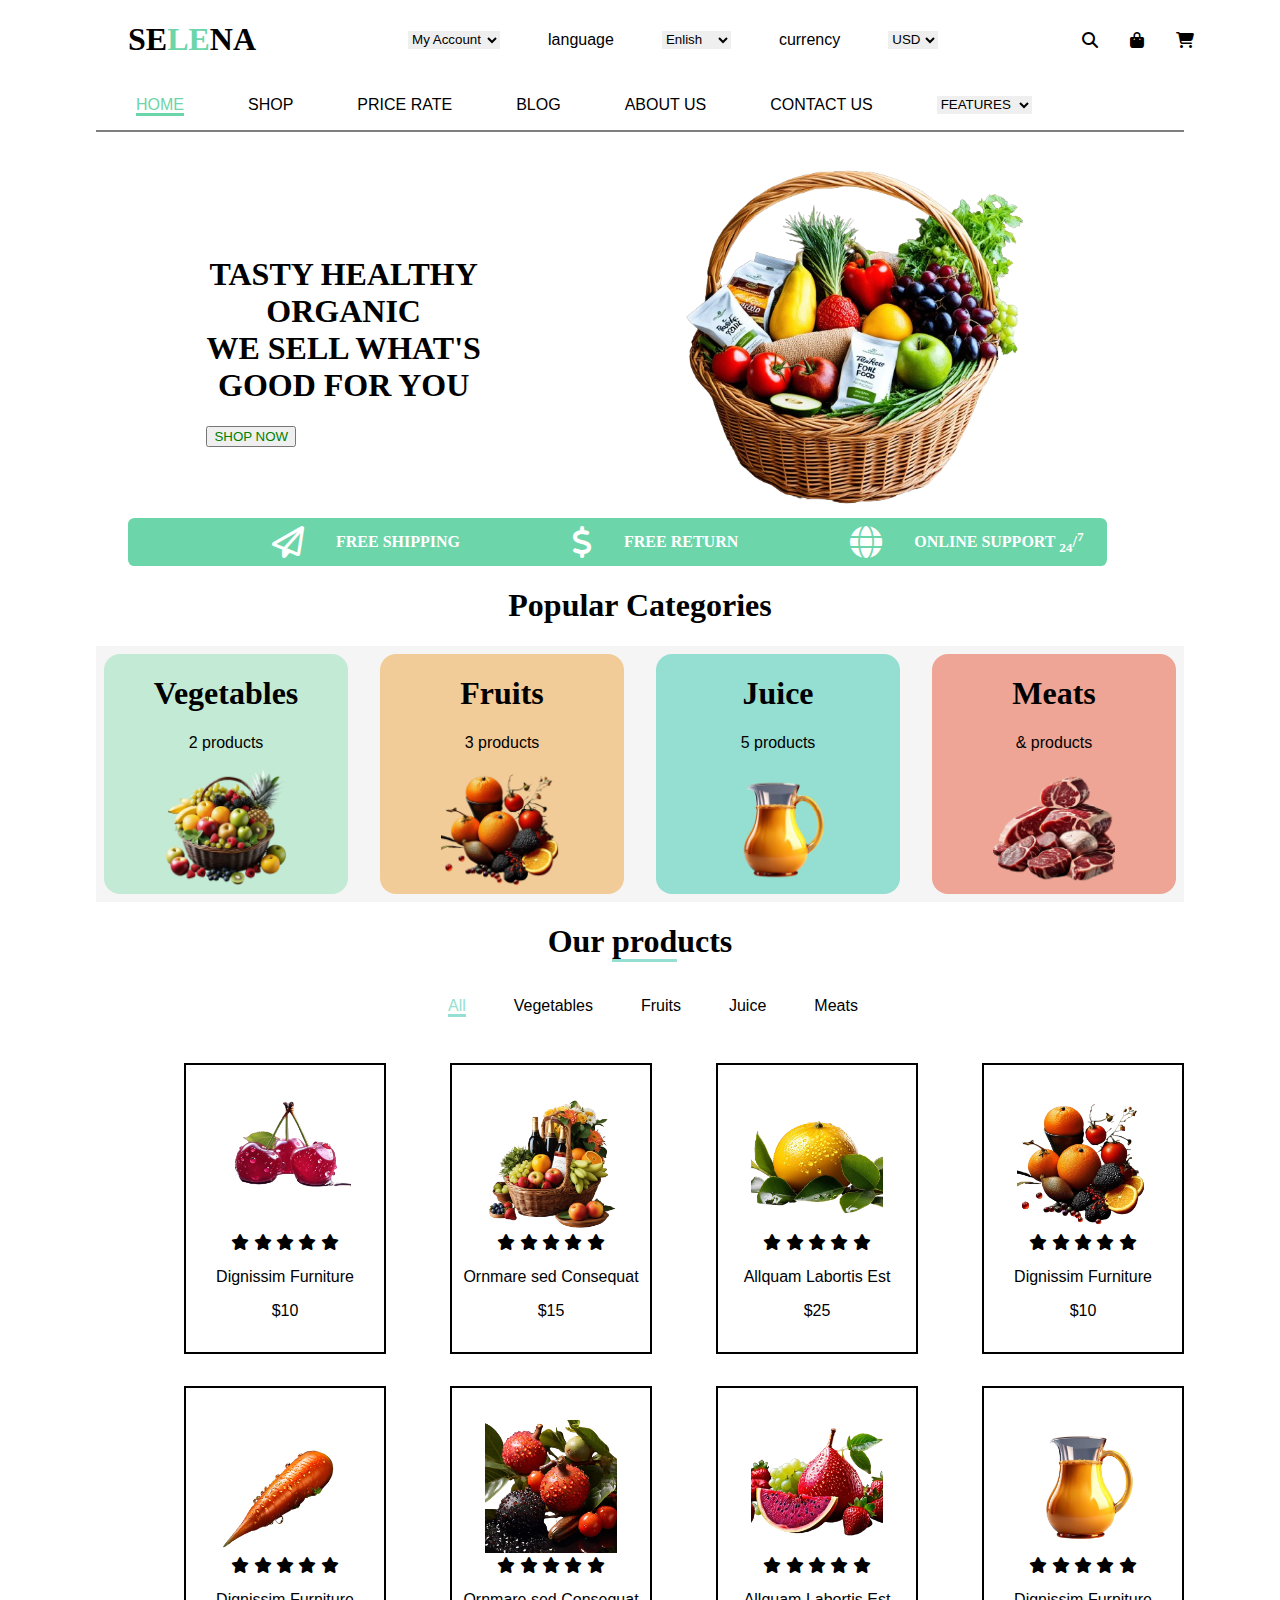
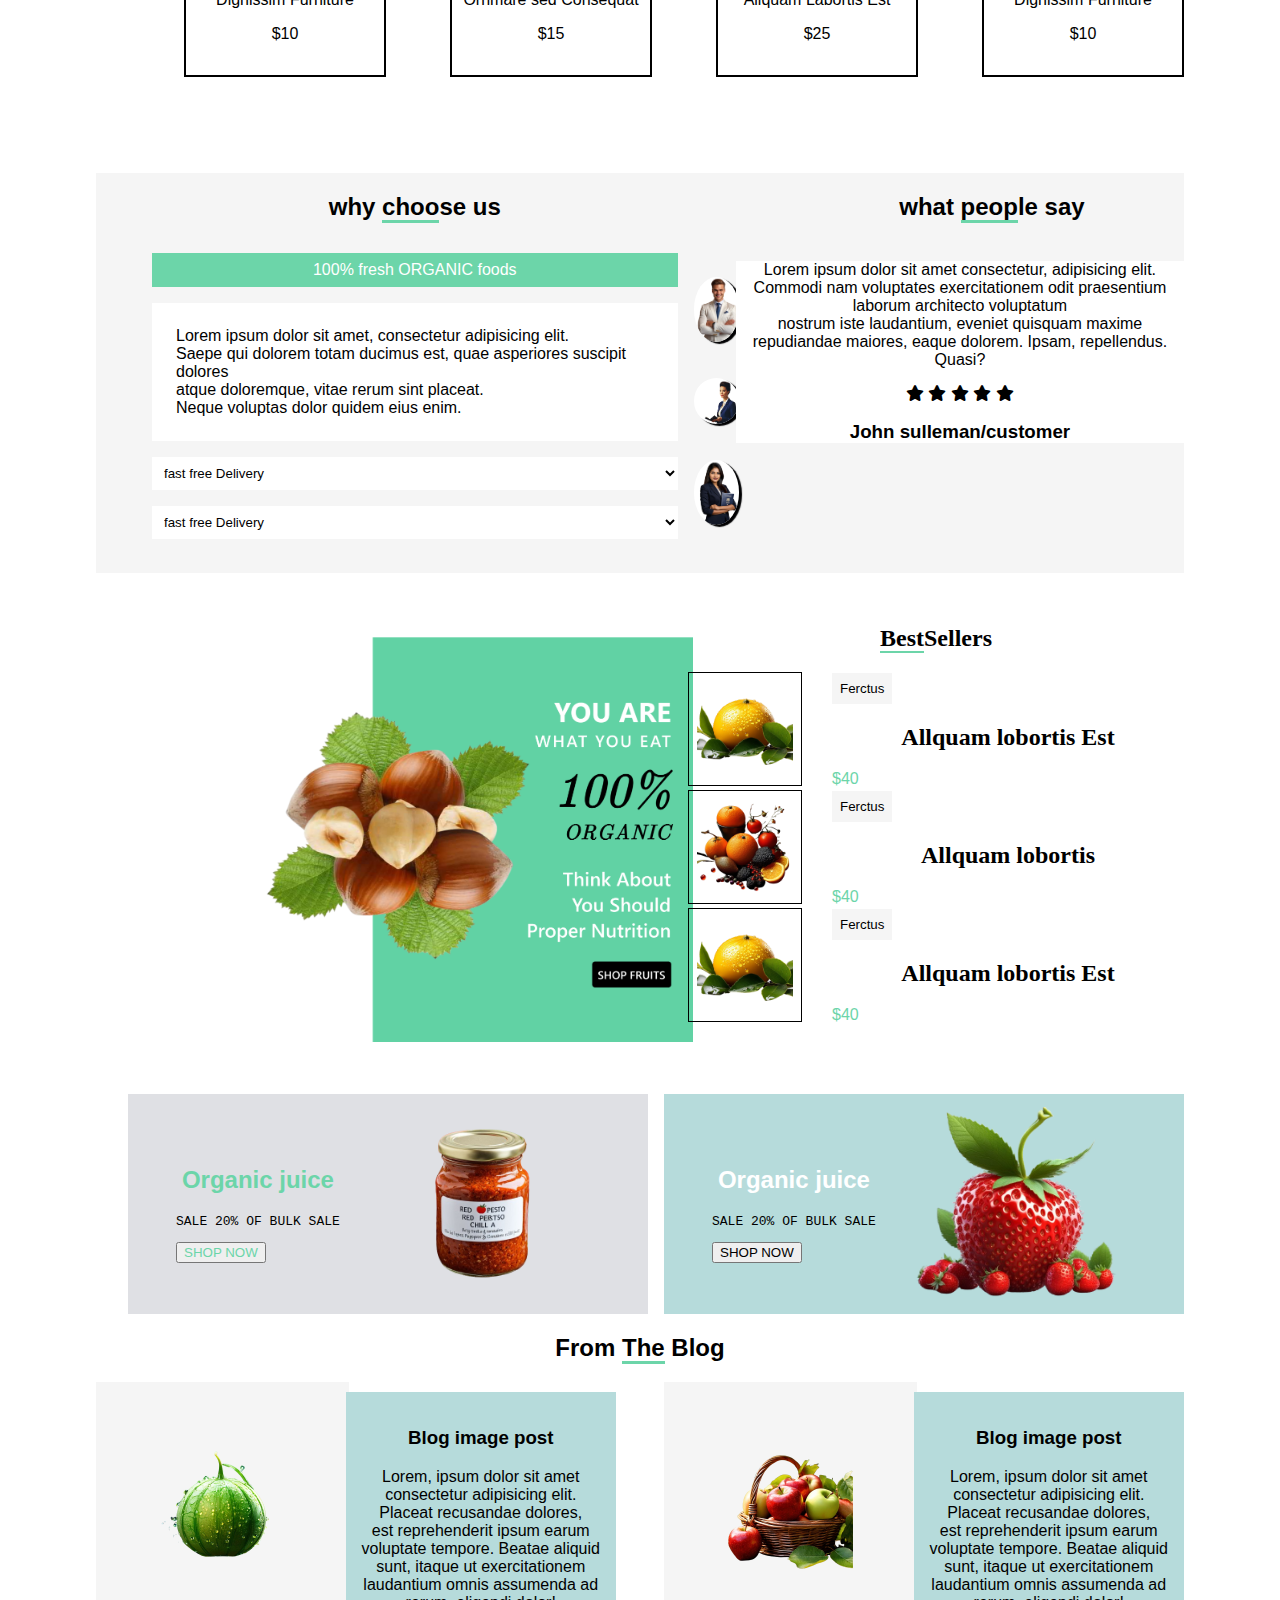
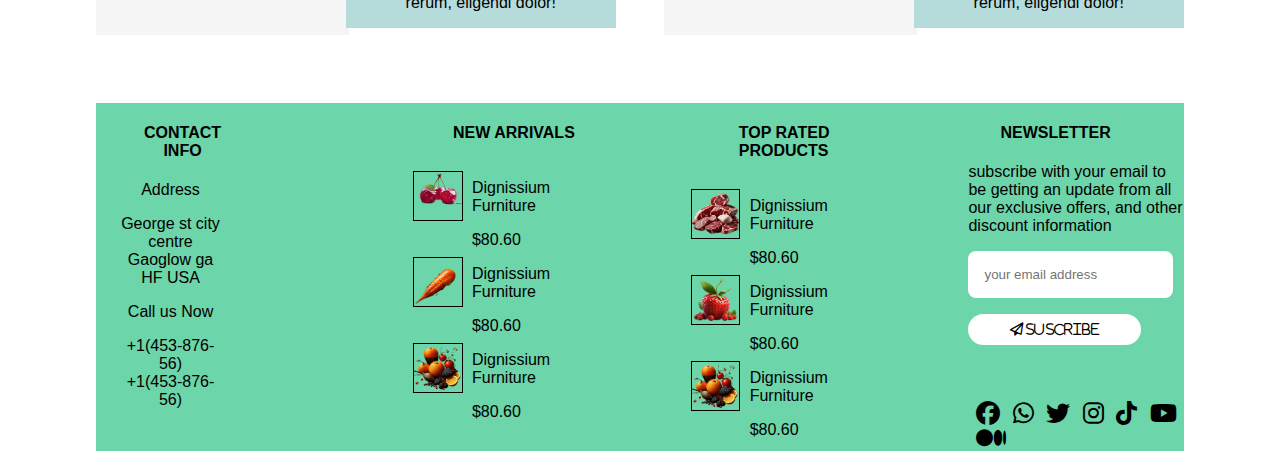
<file: index.html>
<!DOCTYPE html>
<html lang="en">

<head>
    <meta charset="UTF-8">
    <meta name="viewport" content="width=device-width, initial-scale=1.0">
    <title>Document</title>
    <meta http-equiv="X-UA-Compatible" content="ie=edge">
    <link rel="stylesheet" href="project.css">
    <link rel="stylesheet" href="fontawesome-free-6.5.1-web/css/all.css">
</head>

<body>
    <!-- this is my media  -->
    <div class="media">

        <ul>
            <li><a href="index.html">HOME</a></li>
            <li><a href="shop.html">SHOP</a></li>
            <li><a href="#">PORTFOLIO</a></li>
            <li><a href="blog.html">BLOG</a></li>
            <li><a href="About.html">ABOUT US</a></li>
            <li><a href="contact.html">CONTACT US</a></li>

            <select name="#" id="FEATURES">
                <option value="#">
                    <li><a href="#">FEATURES</a></li>
                </option>
                <option value="#">
                    <li><a href="#">SHOP NOW</a></li>
                </option>
            </select>

        </ul>

        <ul>
            <select name="" id="st">
                <option value="#">My Account</option>
                <option value="#">My stock </option>
                <option value="#">My Records</option>
            </select>

            <li>language</li>
            <select name="" id="lang">
                <option value="#">Enlish</option>
                <option value="#">Chinese </option>
                <option value="#">German</option>
            </select>

            <li>currency</li>
            <select name="" id="currency">
                <option value="#">USD</option>
                <option value="#">GDP </option>
                <option value="#">NGN</option>
            </select>

        </ul>


    </div>

    <!-- this my media main  -->

    <!-- this is my first nav bar -->
    <div class="first">

        <div class="first-nav">
            <h1>SE<b>LE</b>NA</h1>
        </div>

        <nav>
            <ul>
                <select name="" id="st">
                    <option value="#">My Account</option>
                    <option value="#">My stock </option>
                    <option value="#">My Records</option>
                </select>

                <li>language</li>
                <select name="" id="lang">
                    <option value="#">Enlish</option>
                    <option value="#">Chinese </option>
                    <option value="#">German</option>
                </select>

                <li>currency</li>
                <select name="" id="currency">
                    <option value="#">USD</option>
                    <option value="#">GDP </option>
                    <option value="#">NGN</option>
                </select>
            </ul>
        </nav>

        <div class="end">
            <i class="fas fa-search"  onclick="popout()"></i>
            <i class="fa-solid  fa-bag-shopping"></i>
            <i class="fa-solid fa-shopping-cart"></i>

            <div class="icon">
                <i class="fas fa-bars" onclick="slide()"></i>
            </div>


        </div>

    </div>

    <div class="search" id="overlay">
        <i class="fa-solid fa-xmark" onclick="popin()"></i>
        <input type="search" name="" id="gone" placeholder="search">
        
    </div>

    <!-- this my second nav bar -->

    <header>
        <div class="second">
            <ul>
                <li><a href="index.html">HOME</a></li>
                <li><a href="shop.html">SHOP</a></li>
                <li><a href="#">PRICE RATE </a></li>
                <li><a href="blog.html">BLOG</a></li>
                <li><a href="About.html">ABOUT US</a></li>
                <li><a href="contact.html">CONTACT US</a></li>

                <select name="#" id="FEATURES">
                    <option value="#">
                        <li><a href="#">FEATURES</a></li>
                    </option>
                    <option value="#">
                        <li><a href="#">SHOP NOW</a></li>
                    </option>
                </select>
            </ul>
        </div>
    </header>

    <!-- this main of my work -->

    <div class="main">

        <div class="text">
            <h1>TASTY HEALTHY <br>ORGANIC <br>WE SELL WHAT'S <br>GOOD FOR YOU</h1>

            <div class="btn">
                <button class="btn"><a href="#">SHOP NOW</a></button>
            </div>

        </div>

        <div class="image">
            <img src="baskets fruits 3.png" alt="">
        </div>

    </div>
 
    <!-- this is my section after main -->

    <div class="ledger">


        <div class="chris">
            <i class="fa-regular  fa-paper-plane"></i>
            <h1>FREE SHIPPING</h1><br>
        </div>

        <div class="paul">
            <i class="fa-solid  fa-dollar-sign"></i>
            <h1>FREE RETURN</h1><br>

        </div>

        <div class="jully">
            <i class="fa-solid  fa-globe"></i>
            <h1>ONLINE SUPPORT <sub>24</sub>/<sup>7</sup></h1>
        </div>

    </div>

    <!-- this my description category  -->

    <h1 id="don">Popular Categories</h1>

    <div class="category">

        <div class="veg">
            <h1>Vegetables</h1>
            <p>2 products</p>
            <div class="img">
                <img src="basket fruits 2.png" alt="">
            </div>
        </div>

        <div class="fruits">
            <h1>Fruits</h1>
            <p>3 products</p>
            <div class="img">
                <img src="half and full orange.png" alt="">
            </div>
        </div>

        <div class="Juice">
            <h1>Juice</h1>
            <p> 5 products</p>
            <div class="img">
                <img src="jug juice.png" alt="">
            </div>
        </div>

        <div class="meat">
            <h1>Meats</h1>
            <p> & products</p>
            <div class="img">
                <img src="meat.png" alt="">
            </div>
        </div>
    </div>
    <!-- this is my products section -->

    <div class="product">

        <div class="log">
            <h1>Our <b>prod</b>ucts</h1>
        </div>

        <div class="list">
            <ul>
                <li><a href="#">All</a></li>
                <li><a href="#">Vegetables</a></li>
                <li><a href="#">Fruits</a></li>
                <li><a href="#">Juice</a></li>
                <li><a href="#">Meats</a></li>
            </ul>
        </div>

    </div>

    <!-- this is my product box -->
   
    <div class="product-box">

        <div class="text-box">
            <div class="img-box">
                <img src="cherry.png" alt="">
            </div>
    
            <i class="fa-solid fa-star"></i>
            <i class="fa-solid fa-star"></i>
            <i class="fa-solid fa-star"></i>
            <i class="fa-solid fa-star"></i>
            <i class="fa-solid fa-star"></i>

            <p>Dignissim Furniture</p>
            <article>$10</article>
        </div>

        <div class="text-box">
            <div class="img-box">
                <img src="basket fruits.png" alt="">
            </div>
    
            <i class="fa-solid fa-star"></i>
            <i class="fa-solid fa-star"></i>
            <i class="fa-solid fa-star"></i>
            <i class="fa-solid fa-star"></i>
            <i class="fa-solid fa-star"></i>

            <p>Ornmare sed Consequat</p>
            <article>$15</article>
        </div>

        <div class="text-box">
            <div class="img-box">
                <img src="orage wt lf.png" alt="">
            </div>
    
            <i class="fa-solid fa-star"></i>
            <i class="fa-solid fa-star"></i>
            <i class="fa-solid fa-star"></i>
            <i class="fa-solid fa-star"></i>
            <i class="fa-solid fa-star"></i>

            <p>Allquam Labortis Est</p>
            <article>$25</article>
        </div>

        <div class="text-box">
            <div class="img-box">
                <img src="half and full orange.png" alt="">
            </div>
    
            <i class="fa-solid fa-star"></i>
            <i class="fa-solid fa-star"></i>
            <i class="fa-solid fa-star"></i>
            <i class="fa-solid fa-star"></i>
            <i class="fa-solid fa-star"></i>

            <p>Dignissim Furniture</p>
            <article>$10</article>
        </div>

    </div>

    <div class="product-box">

        <div class="text-box">
            <div class="img-box">
                <img src="carrot.png" alt="">
            </div>
    
            <i class="fa-solid fa-star"></i>
            <i class="fa-solid fa-star"></i>
            <i class="fa-solid fa-star"></i>
            <i class="fa-solid fa-star"></i>
            <i class="fa-solid fa-star"></i>

            <p>Dignissim Furniture</p>
            <article>$10</article>
        </div>

        <div class="text-box">
            <div class="img-box">
                <img src="cherry + frt.png" alt="">
            </div>
    
            <i class="fa-solid fa-star"></i>
            <i class="fa-solid fa-star"></i>
            <i class="fa-solid fa-star"></i>
            <i class="fa-solid fa-star"></i>
            <i class="fa-solid fa-star"></i>

            <p>Ornmare sed Consequat</p>
            <article>$15</article>
        </div>

        <div class="text-box">
            <div class="img-box">
                <img src="cut and full cherry.png" alt="">
            </div>
    
            <i class="fa-solid fa-star"></i>
            <i class="fa-solid fa-star"></i>
            <i class="fa-solid fa-star"></i>
            <i class="fa-solid fa-star"></i>
            <i class="fa-solid fa-star"></i>

            <p>Allquam Labortis Est</p>
            <article>$25</article>
        </div>

        <div class="text-box">
            <div class="img-box">
                <img src="jug juice.png" alt="">
            </div>
    
            <i class="fa-solid fa-star"></i>
            <i class="fa-solid fa-star"></i>
            <i class="fa-solid fa-star"></i>
            <i class="fa-solid fa-star"></i>
            <i class="fa-solid fa-star"></i>

            <p>Dignissim Furniture</p>
            <article>$10</article>
        </div>
    </div>


    
    <!-- This is my why you choose us section -->

    <div class="why-general">

        <div class="first-why">
            <h2>why <b>choo</b>se  us</h2>
            <p>100% fresh ORGANIC foods</p>
            <article>Lorem ipsum dolor sit amet, consectetur adipisicing elit.  <br>Saepe qui dolorem totam ducimus est, quae asperiores suscipit dolores <br> atque doloremque, vitae rerum sint placeat.  <br>Neque voluptas dolor quidem eius enim.</article>
            <section>
                <select name="" id="fas">
                    <option value="#">fast free Delivery</option>
                    <option value="#">lets serve you best</option>
                    <option value="#">Home delivery</option>
                </select>

                <select name="" id="fas">
                    <option value="#">fast free Delivery</option>
                    <option value="#">lets serve you best</option>
                    <option value="#">Home delivery</option>
                </select>
            </section>
        </div>

        <div class="why-image">

            <div class="img-y">
                <img src="man in suite.png" alt="">
            </div>
            <div class="img-y">
                <img src="woman in suite.png" alt="">
            </div>
            <div class="img-y">
                <img src="woman in suite 2.png" alt="">
            </div>

        </div>

        <div class="say">
            <h2>what <b>peop</b>le say</h2>
            
            <div class="say-test">

                <p>Lorem ipsum dolor sit amet consectetur, adipisicing elit. <br>Commodi nam voluptates exercitationem odit praesentium <br> laborum architecto voluptatum <br>nostrum iste laudantium, eveniet quisquam maxime <br> repudiandae maiores, eaque dolorem. Ipsam, repellendus. Quasi?</p>
                <i class="fa-solid fa-star"></i>
                <i class="fa-solid fa-star"></i>
                <i class="fa-solid fa-star"></i>
                <i class="fa-solid fa-star"></i>
                <i class="fa-solid fa-star"></i>
                <h3>John sulleman/customer</h3>

            </div>

        </div>

    </div>

    <!-- this is my downpart -->

    <div class="steph-gen">

        <div class="steph-image">
            <img src="Coach Organic (1).png" alt="">
        </div>

        <div class="steph-text">
            <h2><b>Best</b>Sellers</h2>

            <div class="img-steph">
                <div class="img1">
                    <img src="orage wt lf.png" alt="">
                </div>

                <div class="steph-text">
                    <button><a href="#">Ferctus</a></button>
                    <h2>Allquam lobortis Est</h2>
                    <article>$40</article>

                </div>
            </div>

            <div class="img-steph">
                <div class="img1">
                    <img src="half and full orange.png" alt="">
                </div>

                <div class="steph-text">
                    <button><a href="#">Ferctus</a></button>
                    <h2>Allquam lobortis </h2>
                    <article>$40</article>

                </div>
            </div>

            <div class="img-steph">
                <div class="img1">
                    <img src="orage wt lf.png" alt="">
                </div>

                <div class="steph-text">
                    <button><a href="#">Ferctus</a></button>
                    <h2>Allquam lobortis Est</h2>
                    <article>$40</article>

                </div>
            </div>
        </div>

    </div>

    <!-- this is my orange section  -->

    <div class="orange">

        <div class="first-orange">

            <div class="ora-text">
                <h2>Organic juice</h2>
                <pre>SALE 20% OF BULK SALE</pre>
                <button><a href="">SHOP NOW</a></button>

            </div>
           

            <div class="ora-img">
                <img src="bottled 1.png" alt="">
            </div>

           
        </div>

        <div class="first-oranges">

            <div class="ora-text">
                <h2 class="t">Organic juice</h2>
                <pre>SALE 20% OF BULK SALE</pre>
                <button class="bt"><a href="">SHOP NOW</a></button>

            </div>
           

            <div class="ora-img">
                <img src="strawberry.png" alt="">
            </div>

        </div>

    </div>

    <!-- this is my from the blog section -->
    
    <h2>From <b>The</b> Blog</h2>

    <div class="image-genz">
        <div class="genx-img">
            <div class="img-clx">
                <img src="watermelon.png" alt="">
            </div>
            <div class="text-clx">
                <h3>Blog image post</h3>
                <article>Lorem, ipsum dolor sit amet consectetur adipisicing elit. Placeat recusandae dolores, <br>est reprehenderit ipsum earum voluptate tempore. Beatae aliquid <br> sunt, itaque ut exercitationem <br> laudantium omnis assumenda ad rerum, eligendi dolor!</article>
            </div>
        </div>

        <div class="genx-img">
            <div class="img-clx">
                <img src="apple.png" alt="">
            </div>
            <div class="text-clx">
                <h3>Blog image post</h3>
                <article>Lorem, ipsum dolor sit amet consectetur adipisicing elit. Placeat recusandae dolores, <br>est reprehenderit ipsum earum voluptate tempore. Beatae aliquid <br> sunt, itaque ut exercitationem <br> laudantium omnis assumenda ad rerum, eligendi dolor!</article>
            </div>
        </div>
    </div>

    <!-- this is my final stage of my work  -->

    <div class="final-gen">

        <div class="contact-info">
            <h4>CONTACT INFO</h4>
            <li>
                <p>Address</p>
                <article>George st city centre <br> Gaoglow ga HF USA</article>

                <p>Call us Now</p>
                <article>+1(453-876-56)  </article>
                <article>+1(453-876-56)  </article>
            </li>
        </div>

        <div class="new-arrivals">

            <h4>NEW ARRIVALS</h4>

            <div class="new-im">
                <div class="img-new">
                    <img src="cherry.png" alt="">
                </div>

                <div class="txt">
                    <p>Dignissium Furniture</p>
                    <article>$80.60</article>
                </div>

            </div>

            <div class="new-im">
                <div class="img-new">
                    <img src="carrot.png" alt="">
                </div>
                <div class="txt">
                    <p>Dignissium Furniture</p>
                    <article>$80.60</article>
                </div>

            </div>

            <div class="new-im">
                <div class="img-new">
                    <img src="half and full orange.png" alt="">
                </div>
                <div class="txt">
                    <p>Dignissium Furniture</p>
                    <article>$80.60</article>
                </div>

            </div>

        </div>
        
        <div class="TOP-RATED-PRODUCTS ">
            <h4>TOP RATED PRODUCTS</h4>

            <div class="new-im">
                <div class="img-new">
                    <img src="meat.png" alt="">
                </div>
                <div class="txt">
                    <p>Dignissium Furniture</p>
                    <article>$80.60</article>
                </div>

            </div>

            <div class="new-im">
                <div class="img-new">
                    <img src="strawberry.png" alt="">
                </div>
                <div class="txt">
                    <p>Dignissium Furniture</p>
                    <article>$80.60</article>
                </div>

            </div>

            <div class="new-im">
                <div class="img-new">
                    <img src="half and full orange.png" alt="">
                </div>
                <div class="txt">
                    <p>Dignissium Furniture</p>
                    <article>$80.60</article>
                </div>

            </div>

        </div>

        <div class="NEWSLETTER">

            <h4>NEWSLETTER</h4>
            <p>subscribe with your email to be getting an update from all our exclusive offers, and other discount information </p>
            <input type="email" name="" id="" placeholder="your email address">
            <button>
                <a href="#">
                    <i class="fa-regular  fa-paper-plane">
                        suscribe
                    </i>
                </a>
            </button>
            
            <div class="icon-fa">
                <a href="" class="fab fa-facebook"></a>
                <a href="" class="fab fa-whatsapp"></a>
                <a href="" class="fab fa-twitter"></a>
                <a href="" class="fab fa-instagram"></a>
                <a href="" class="fab fa-tiktok"></a>
                <a href="" class="fab fa-youtube"></a>
                <a href="" class="fab fa-medium"></a>

            </div>
            
        </div>


    </div>



    

    <script src="project.js"></script>
</body>


</html>
</file>
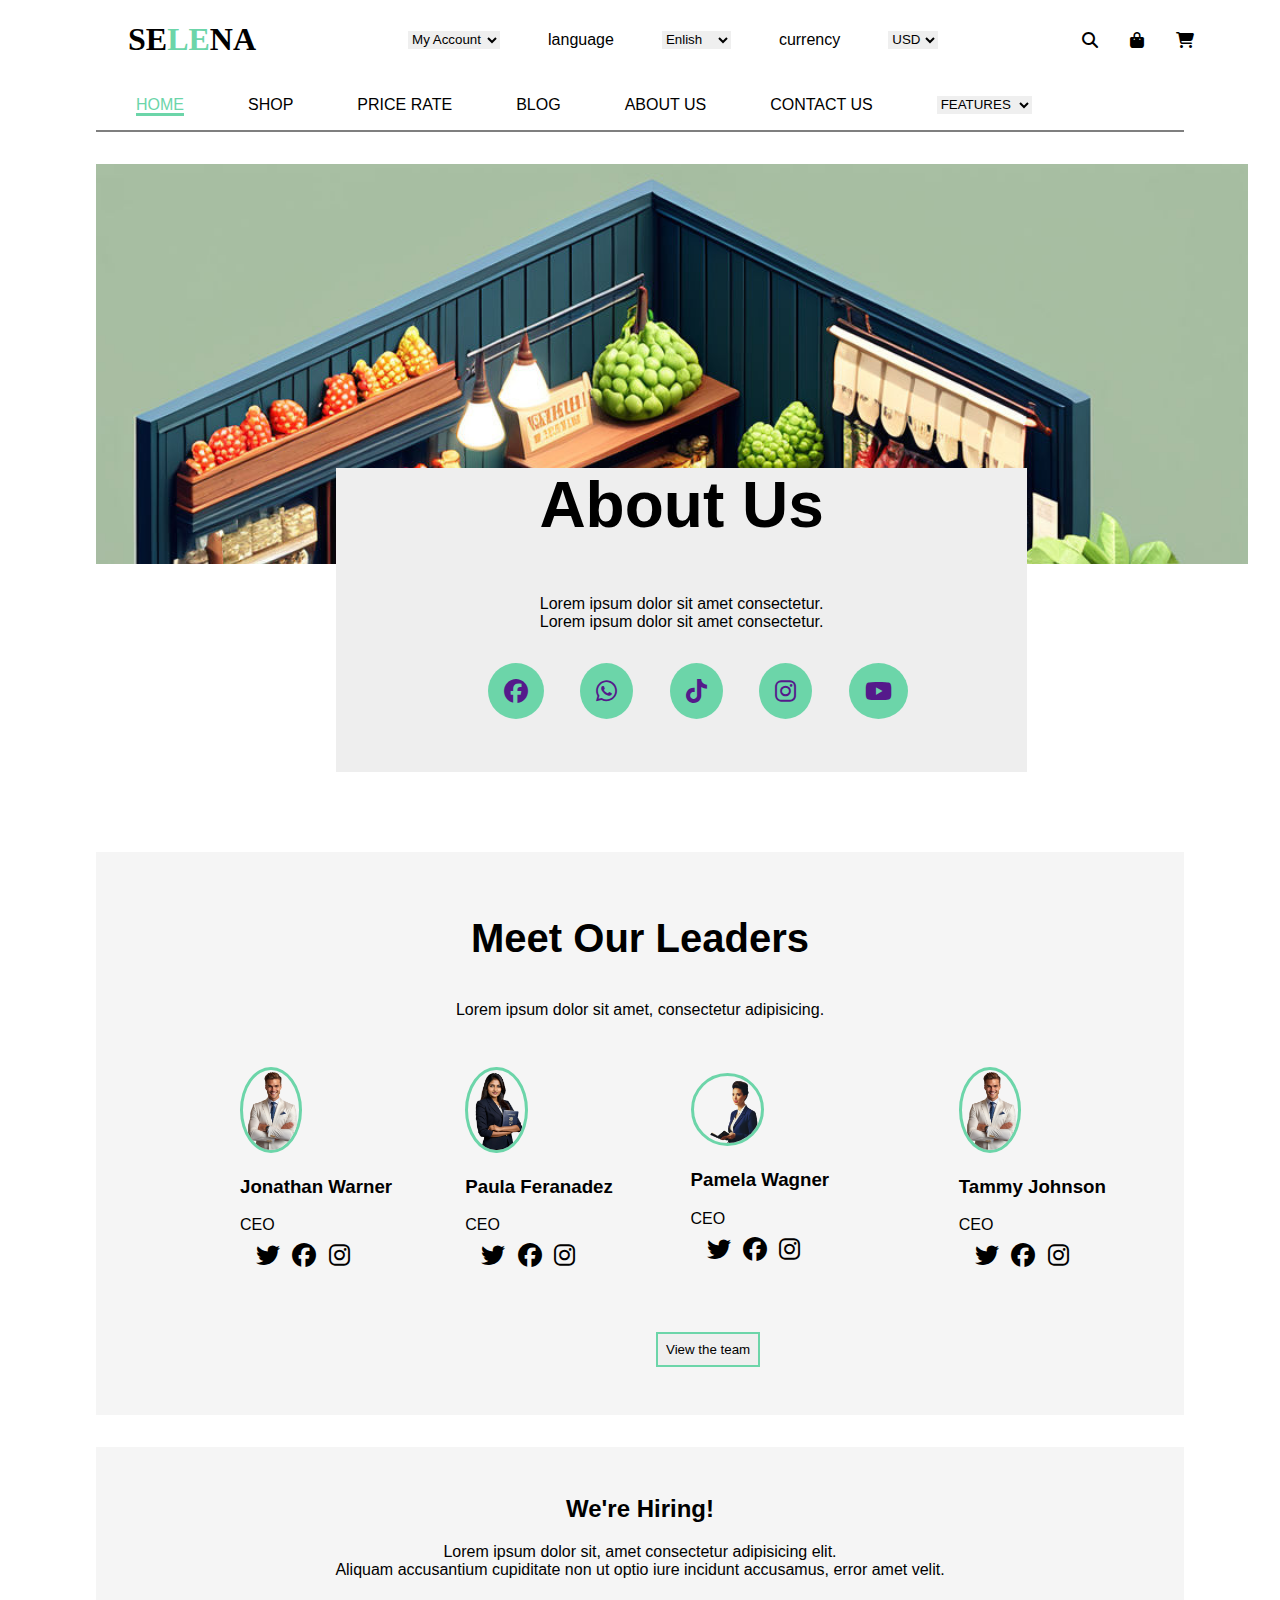
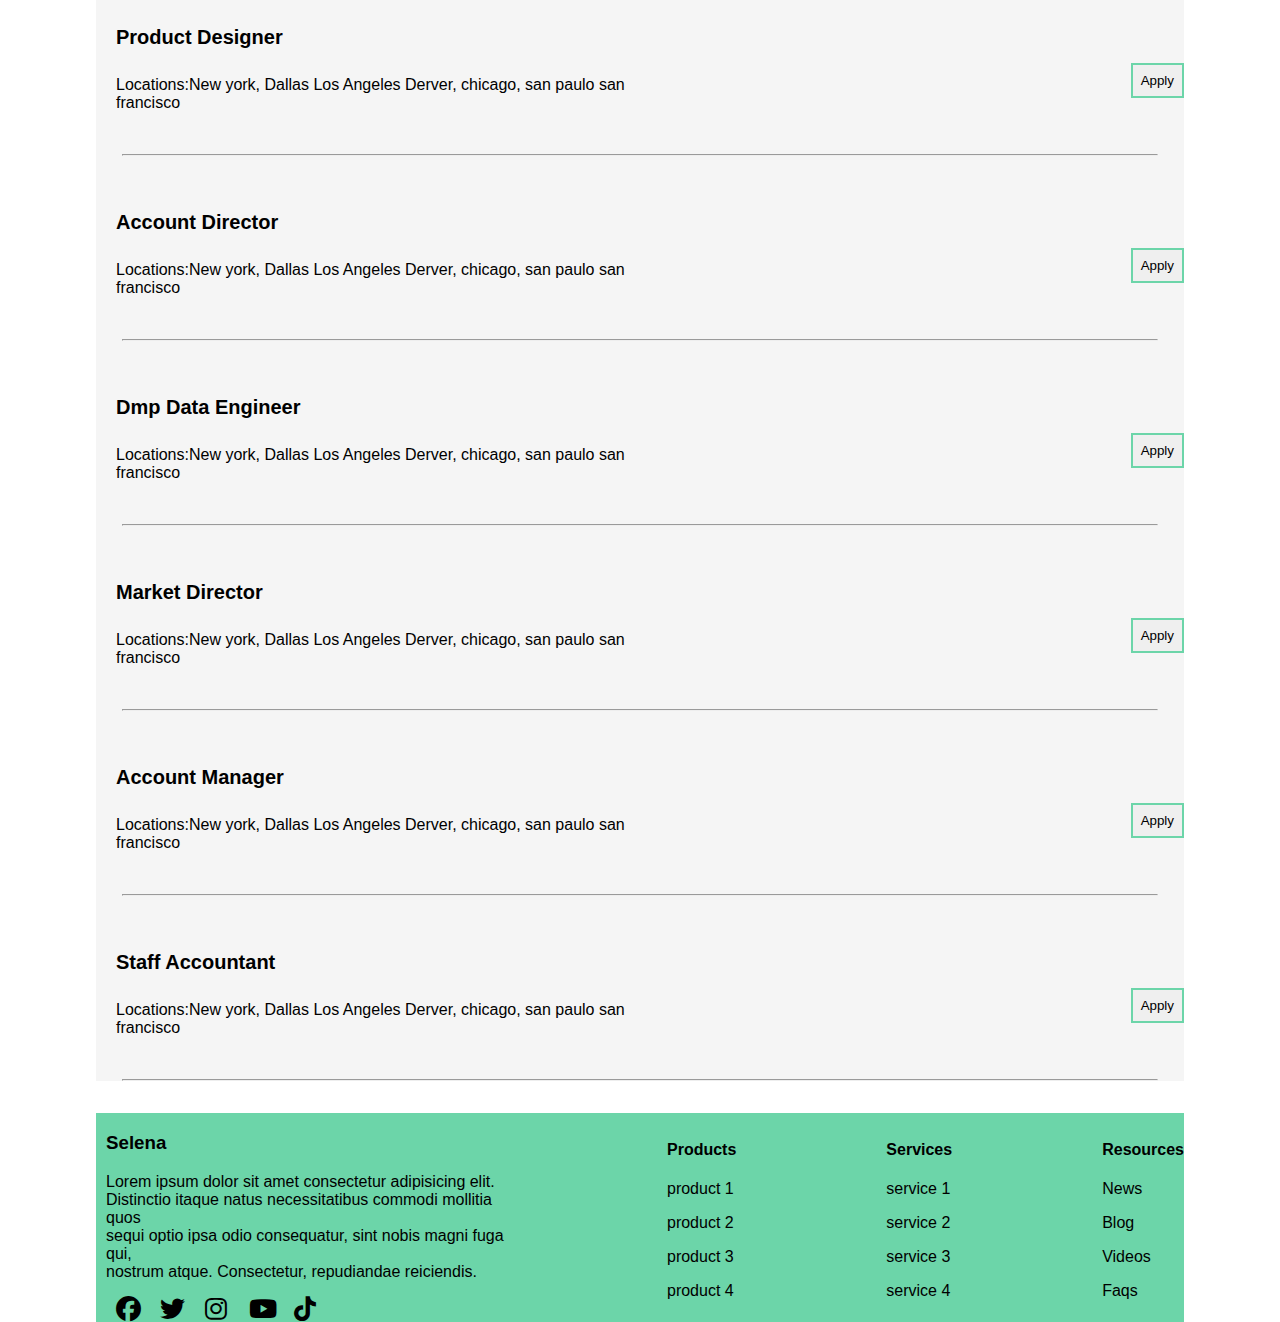
<file: About.html>
<!DOCTYPE html>
<html lang="en">

<head>
    <meta charset="UTF-8">
    <meta name="viewport" content="width=device-width, initial-scale=1.0">
    <title>Document</title>
    <link rel="stylesheet" href="blog.css">
    <link rel="stylesheet" href="project.css">
    <link rel="stylesheet" href="fontawesome-free-6.5.1-web/css/all.css">
    <link rel="stylesheet" href="About us.css">
</head>

<body>
    <div class="media">

        <ul>
            <li><a href="index.html">HOME</a></li>
            <li><a href="shop.html">SHOP</a></li>
            <li><a href="#">PORTFOLIO</a></li>
            <li><a href="blog.html">BLOG</a></li>
            <li><a href="About.html">ABOUT US</a></li>
            <li><a href="contact.html">CONTACT US</a></li>

            <select name="#" id="FEATURES">
                <option value="#">
                    <li><a href="#">FEATURES</a></li>
                </option>
                <option value="#">
                    <li><a href="#">SHOP NOW</a></li>
                </option>
            </select>

        </ul>

        <ul>
            <select name="" id="st">
                <option value="#">My Account</option>
                <option value="#">My stock </option>
                <option value="#">My Records</option>
            </select>

            <li>language</li>
            <select name="" id="lang">
                <option value="#">Enlish</option>
                <option value="#">Chinese </option>
                <option value="#">German</option>
            </select>

            <li>currency</li>
            <select name="" id="currency">
                <option value="#">USD</option>
                <option value="#">GDP </option>
                <option value="#">NGN</option>
            </select>

        </ul>


    </div>

    <!-- this my media main  -->

    <!-- this is my first nav bar -->
    <div class="first">

        <div class="first-nav">
            <h1>SE<b>LE</b>NA</h1>
        </div>

        <nav>
            <ul>
                <select name="" id="st">
                    <option value="#">My Account</option>
                    <option value="#">My stock </option>
                    <option value="#">My Records</option>
                </select>

                <li>language</li>
                <select name="" id="lang">
                    <option value="#">Enlish</option>
                    <option value="#">Chinese </option>
                    <option value="#">German</option>
                </select>

                <li>currency</li>
                <select name="" id="currency">
                    <option value="#">USD</option>
                    <option value="#">GDP </option>
                    <option value="#">NGN</option>
                </select>
            </ul>
        </nav>

        <div class="end">
            <i class="fas fa-search"></i>
            <i class="fa-solid  fa-bag-shopping"></i>
            <i class="fa-solid fa-shopping-cart"></i>

            <div class="icon">
                <i class="fas fa-bars" onclick="slide()"></i>
            </div>


        </div>

    </div>

    <!-- this my second nav bar -->

    <header>
        <div class="second">
            <ul>
                <li><a href="index.html">HOME</a></li>
                <li><a href="shop.html">SHOP</a></li>
                <li><a href="#">PRICE RATE </a></li>
                <li><a href="blog.html">BLOG</a></li>
                <li><a href="About.html">ABOUT US</a></li>
                <li><a href="contact.html">CONTACT US</a></li>

                <select name="#" id="FEATURES">
                    <option value="#">
                        <li><a href="#">FEATURES</a></li>
                    </option>
                    <option value="#">
                        <li><a href="#">SHOP NOW</a></li>
                    </option>
                </select>
            </ul>
        </div>
    </header>

    <section>
        <div class="background">

            <div class="texts">

                <h2>About Us</h2>
                <p>Lorem ipsum dolor sit amet consectetur. <br> Lorem ipsum dolor sit amet consectetur.</p>
                <a href=""><i class="fab fa-facebook"></i></a>
                <a href=""><i class="fab fa-whatsapp"></i></a>
                <a href=""><i class="fab fa-tiktok"></i></a>
                <a href=""><i class="fab fa-instagram"></i></a>
                <a href=""><i class="fab fa-youtube"></i></a>

            </div>
        </div>
    </section>

    <section>
        <div class="info">
            <div class="txe">
                <h3>Meet Our Leaders</h3>
                <p>Lorem ipsum dolor sit amet, consectetur adipisicing.</p>

            </div>
        </div>
       

        <div class="gen">

            <div class="im">
                <div class="images">
                    <img src="man in suite.png" alt="">
                </div>
    
                <div class="sec">
                    <h3>Jonathan Warner </h3>
                    <p>CEO</p>

                    <a href="#"><i class="fab fa-twitter"></i></a>
                    <a href="#"><i class="fab fa-facebook"></i></a>
                    <a href="#"><i class="fab fa-instagram"></i></a>
                </div>
    
            </div>
            <div class="im">
                <div class="images">
                    <img src="woman in suite 2.png" alt="">
                </div>
    
                <div class="sec">
                    <h3>Paula Feranadez </h3>
                    <p>CEO</p>
                    
                   <a href="#"> <i class="fab fa-twitter"></i></a>
                   <a href="#"> <i class="fab fa-facebook"></i></a>
                   <a href="#"> <i class="fab fa-instagram"></i></a>
                </div>
    
            </div>
    
            <div class="im">
                <div class="images">
                    <img src="woman in suite.png" alt="">
                </div>
    
                <div class="sec">
                    <h3>Pamela Wagner </h3>
                    <p>CEO</p>
                    <a href="#"><i class="fab fa-twitter"></i></a>
                    <a href="#"><i class="fab fa-facebook"></i></a>
                    <a href="#"><i class="fab fa-instagram"></i></a>
                </div>
    
            </div>
    
            <div class="im">
                <div class="images">
                    <img src="man in suite.png" alt="">
                </div>
    
                <div class="sec">
                    <h3>Tammy Johnson </h3>
                    <p>CEO</p>
                    <a href="#"><i class="fab fa-twitter"></i></a>
                    <a href="#"><i class="fab fa-facebook"></i></a>
                    <a href="#"><i class="fab fa-instagram"></i></a>
                    
                    
                </div>
    
            </div>

        </div>
        <button>
            <a href="#">View the team</a>
        </button>
    </section>


    <section>
        <div class="work">
            <h2>We're Hiring!</h2>
            <article>Lorem ipsum dolor sit, amet consectetur adipisicing elit. <br> Aliquam accusantium cupiditate non ut optio iure incidunt accusamus, error amet velit.</article>
        </div>

        <div class="txt-g">
            <div class="ye">
                <h4>Product Designer</h4>
                <p>Locations:New york, Dallas  Los Angeles Derver, chicago, san paulo san francisco</p>
            </div>
            <div class="btn">
                <button>
                    <a href="#">Apply</a>
                </button>
            </div>
        </div>
        <hr>

        <div class="txt-g">
            <div class="ye">
                <h4>Account Director</h4>
                <p>Locations:New york, Dallas  Los Angeles Derver, chicago, san paulo san francisco</p>
            </div>
            <div class="btn">
                <button>
                    <a href="#">Apply</a>
                </button>
            </div>
        </div>
        <hr>

        <div class="txt-g">
            <div class="ye">
                <h4>Dmp Data Engineer </h4>
                <p>Locations:New york, Dallas  Los Angeles Derver, chicago, san paulo san francisco</p>
            </div>
            <div class="btn">
                <button>
                    <a href="#">Apply</a>
                </button>
            </div>
        </div>
        <hr>

        <div class="txt-g">
            <div class="ye">
                <h4>Market Director</h4>
                <p>Locations:New york, Dallas  Los Angeles Derver, chicago, san paulo san francisco</p>
            </div>
            <div class="btn">
                <button>
                    <a href="#">Apply</a>
                </button>
            </div>
        </div>
        <hr>

        <div class="txt-g">
            <div class="ye">
                <h4>Account Manager</h4>
                <p>Locations:New york, Dallas  Los Angeles Derver, chicago, san paulo san francisco</p>
            </div>
            <div class="btn">
                <button>
                    <a href="#">Apply</a>
                </button>
            </div>
        </div>
        <hr>

        <div class="txt-g">
            <div class="ye">
                <h4>Staff Accountant</h4>
                <p>Locations:New york, Dallas  Los Angeles Derver, chicago, san paulo san francisco</p>
            </div>
            <div class="btn">
                <button>
                    <a href="#">Apply</a>
                </button>
            </div>
        </div>
        <hr>
    </section>


    <footer>
        <div class="footer-gen">

            <div class="fid">
                <h3>Selena</h3>
                <p>Lorem ipsum dolor sit amet consectetur adipisicing elit. <br> Distinctio itaque natus necessitatibus commodi mollitia quos <br> sequi optio ipsa odio consequatur, sint nobis magni fuga qui, <br> nostrum atque. Consectetur, repudiandae reiciendis.</p>
               
                <a href="#"><i class="fab fa-facebook"></i></a>
               <a href="#"> <i class="fab fa-twitter"></i></a>
               <a href="#"><i class="fab fa-instagram"></i></a>
               <a href="#"><i class="fab fa-youtube"></i></a>
               <a href="#"><i class="fab fa-tiktok"></i></a>
              
                
                
               
            </div>

            <div class="fid2">
                <h4>Products</h4>
                <p>product 1</p>
                <p>product 2</p>
                <p>product 3</p>
                <p>product 4</p>
            </div>

            <div class="fid3">
                <h4>Services</h4>
                <p>service 1</p>
                <p>service 2</p>
                <p>service 3</p>
                <p>service 4</p>
            </div>

            <div class="fig4">
                <h4>Resources</h4>
                <p>News</p>
                <p>Blog</p>
                <p>Videos</p>
                <p>Faqs</p>
            </div>

        </div>

    </footer>

    
    <script src="project.js"></script>
</body>
</html>
</file>
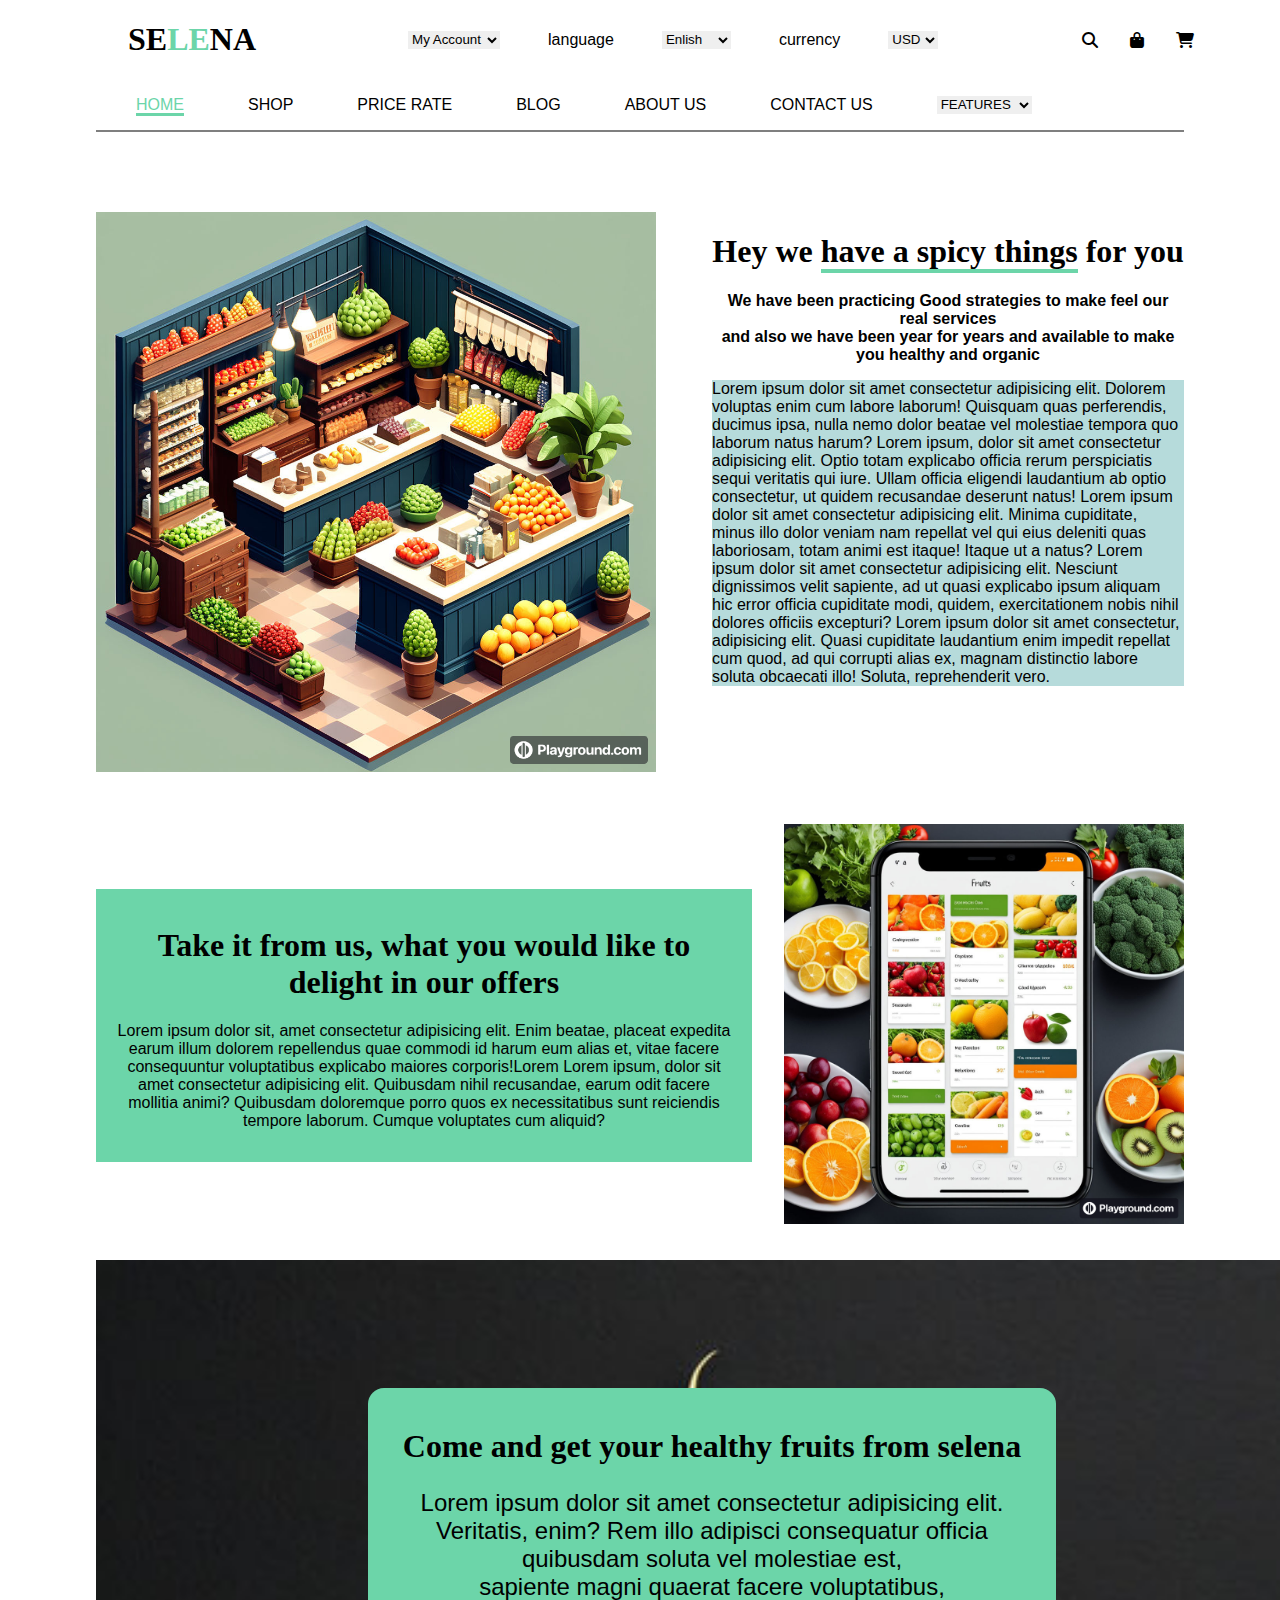
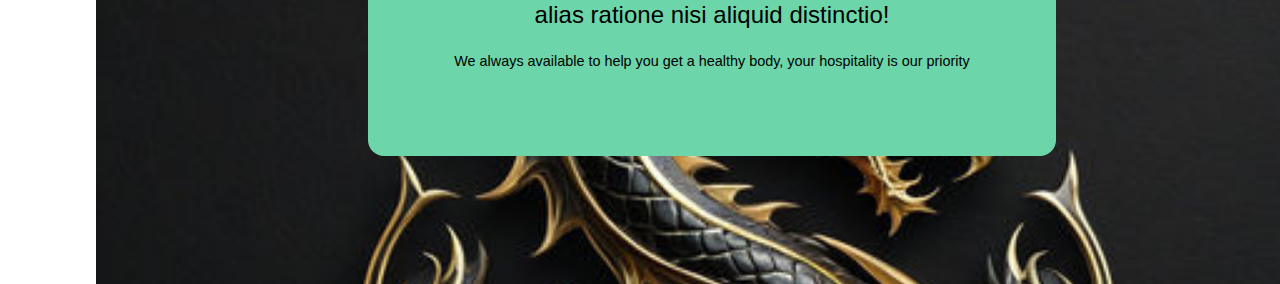
<file: blog.html>
<!DOCTYPE html>
<html lang="en">
<head>
    <meta charset="UTF-8">
    <meta name="viewport" content="width=device-width, initial-scale=1.0">
    <title>Document</title>
    <link rel="stylesheet" href="blog.css">
    <link rel="stylesheet" href="project.css">
    <link rel="stylesheet" href="fontawesome-free-6.5.1-web/css/all.css">
</head>
<body>
    <div class="media">

        <ul>
            <li><a href="index.html">HOME</a></li>
            <li><a href="shop.html">SHOP</a></li>
            <li><a href="#">PORTFOLIO</a></li>
            <li><a href="blog.html">BLOG</a></li>
            <li><a href="About.html">ABOUT US</a></li>
            <li><a href="contact.html">CONTACT US</a></li>

            <select name="#" id="FEATURES">
                <option value="#">
                    <li><a href="#">FEATURES</a></li>
                </option>
                <option value="#">
                    <li><a href="#">SHOP NOW</a></li>
                </option>
            </select>

        </ul>

        <ul>
            <select name="" id="st">
                <option value="#">My Account</option>
                <option value="#">My stock </option>
                <option value="#">My Records</option>
            </select>

            <li>language</li>
            <select name="" id="lang">
                <option value="#">Enlish</option>
                <option value="#">Chinese </option>
                <option value="#">German</option>
            </select>

            <li>currency</li>
            <select name="" id="currency">
                <option value="#">USD</option>
                <option value="#">GDP </option>
                <option value="#">NGN</option>
            </select>

        </ul>


    </div>

    <!-- this my media main  -->

    <!-- this is my first nav bar -->
    <div class="first">

        <div class="first-nav">
            <h1>SE<b>LE</b>NA</h1>
        </div>

        <nav>
            <ul>
                <select name="" id="st">
                    <option value="#">My Account</option>
                    <option value="#">My stock </option>
                    <option value="#">My Records</option>
                </select>

                <li>language</li>
                <select name="" id="lang">
                    <option value="#">Enlish</option>
                    <option value="#">Chinese </option>
                    <option value="#">German</option>
                </select>

                <li>currency</li>
                <select name="" id="currency">
                    <option value="#">USD</option>
                    <option value="#">GDP </option>
                    <option value="#">NGN</option>
                </select>
            </ul>
        </nav>

        <div class="end">
            <i class="fas fa-search"></i>
            <i class="fa-solid  fa-bag-shopping"></i>
            <i class="fa-solid fa-shopping-cart"></i>

            <div class="icon">
                <i class="fas fa-bars" onclick="slide()"></i>
            </div>


        </div>

    </div>

    <!-- this my second nav bar -->

    <header>
        <div class="second">
            <ul>
                <li><a href="index.html">HOME</a></li>
                <li><a href="shop.html">SHOP</a></li>
                <li><a href="#">PRICE RATE </a></li>
                <li><a href="blog.html">BLOG</a></li>
                <li><a href="About.html">ABOUT US</a></li>
                <li><a href="contact.html">CONTACT US</a></li>

                <select name="#" id="FEATURES">
                    <option value="#">
                        <li><a href="#">FEATURES</a></li>
                    </option>
                    <option value="#">
                        <li><a href="#">SHOP NOW</a></li>
                    </option>
                </select>
            </ul>
        </div>
    </header>

    <div class="blog-gen">

        <div class="blog-img">
            <img src="blog first img.jpeg" alt="">
        </div>

        <div class="blog-txt">
            <h1>Hey we <b>have a spicy things</b> for you </h1>
            <h2>We have been practicing Good strategies to make feel our real services <br> and also we have  been year for years and available to make you healthy and organic</h2>
            <p>Lorem ipsum dolor sit amet consectetur adipisicing elit. Dolorem voluptas enim cum labore laborum! Quisquam quas perferendis, ducimus ipsa, nulla nemo dolor beatae vel molestiae tempora quo laborum natus harum? Lorem ipsum, dolor sit amet consectetur adipisicing elit. Optio totam explicabo officia rerum perspiciatis sequi veritatis qui iure. Ullam officia eligendi laudantium ab optio consectetur, ut quidem recusandae deserunt natus! Lorem ipsum dolor sit amet consectetur adipisicing elit. Minima cupiditate, minus illo dolor veniam nam repellat vel qui eius deleniti quas laboriosam, totam animi est itaque! Itaque ut a natus? Lorem ipsum dolor sit amet consectetur adipisicing elit. Nesciunt dignissimos velit sapiente, ad ut quasi explicabo ipsum aliquam hic error officia cupiditate modi, quidem, exercitationem nobis nihil dolores officiis excepturi? Lorem ipsum dolor sit amet consectetur, adipisicing elit. Quasi cupiditate laudantium enim impedit repellat cum quod, ad qui corrupti alias ex, magnam distinctio labore soluta obcaecati illo! Soluta, reprehenderit vero.</p>

        </div>
    </div>

    <div class="blog-second-gen">
        <div class="blog-txt2">
            <h1>Take it from us, what you would like to delight in our offers</h1>
            <p>Lorem ipsum dolor sit, amet consectetur adipisicing elit. Enim beatae, placeat expedita earum illum dolorem repellendus quae commodi id harum eum alias et, vitae facere consequuntur voluptatibus explicabo maiores corporis!Lorem Lorem ipsum, dolor sit amet consectetur adipisicing elit. Quibusdam nihil recusandae, earum odit facere mollitia animi? Quibusdam doloremque porro quos ex necessitatibus sunt reiciendis tempore laborum. Cumque voluptates cum aliquid?</p>
        </div>
        <div class="img-blogs">
            <img src="blog 2 img.jpeg" alt="">
        </div>
    </div>


    <section>
        <div class="backgrounds">
            <div class="text">
                <h1>Come and get your healthy fruits from selena</h1>
                <p>Lorem ipsum dolor sit amet consectetur adipisicing elit.  <br> Veritatis, enim? Rem illo adipisci consequatur officia quibusdam soluta vel molestiae est, <br> sapiente magni quaerat facere voluptatibus, <br> alias ratione nisi aliquid distinctio!</p>
                <article>We always available to help you get a healthy body, your hospitality is our priority</article>

            </div>
           
        </div>
    </section>


    <script src="project.js"></script>
</body>
</html>
</file>
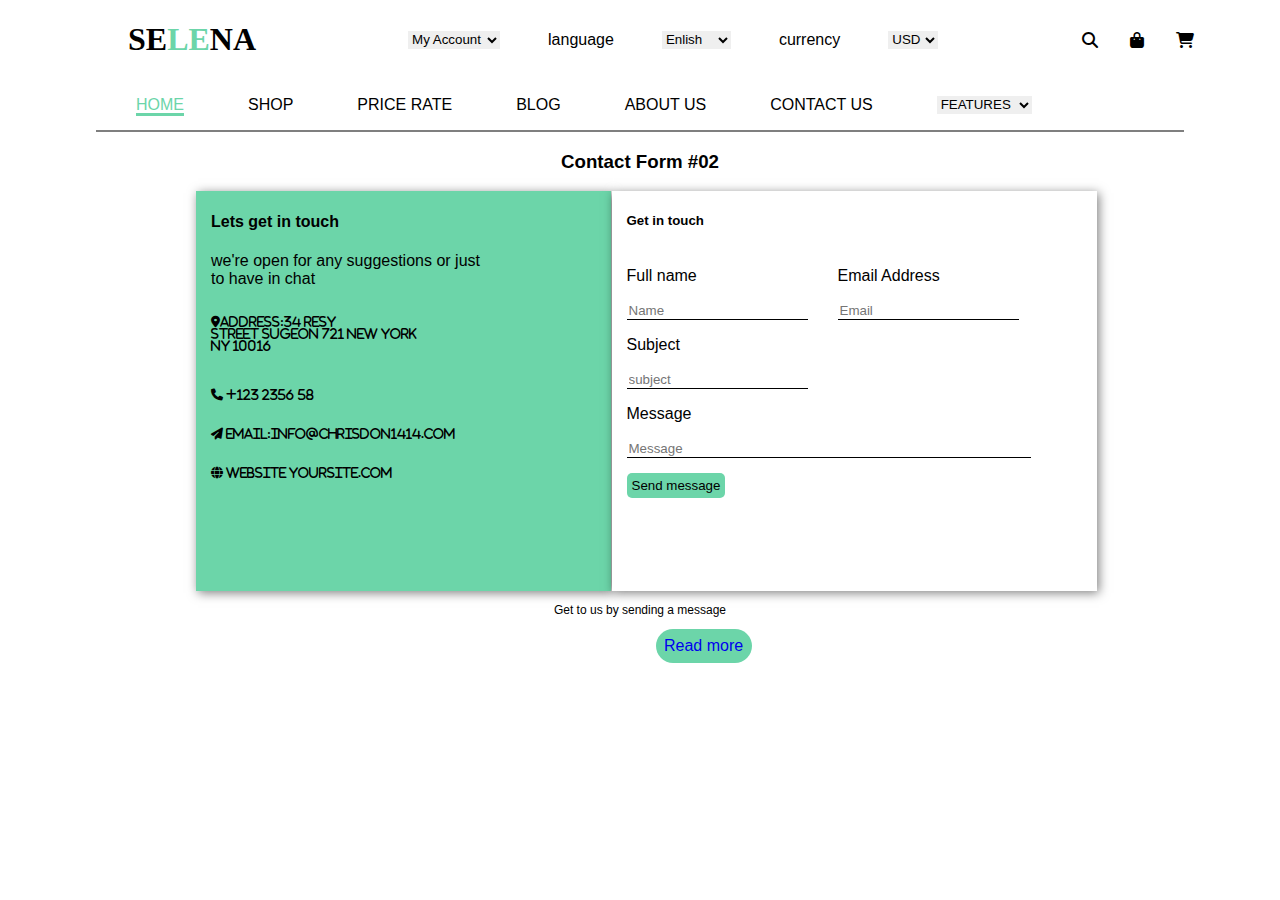
<file: contact.html>
<!DOCTYPE html>
<html lang="en">

<head>
    <meta charset="UTF-8">
    <meta name="viewport" content="width=device-width, initial-scale=1.0">
    <title>Document</title>
    <meta http-equiv="X-UA-Compatible" content="ie=edge">
    <link rel="stylesheet" href="project.css">
    <link rel="stylesheet" href="fontawesome-free-6.5.1-web/css/all.css">
    <link rel="stylesheet" href="contact.css">
</head>

<body>
    <!-- this is my media  -->
    <div class="media">

        <ul>
            <li><a href="index.html">HOME</a></li>
            <li><a href="shop.html">SHOP</a></li>
            <li><a href="#">PORTFOLIO</a></li>
            <li><a href="blog.html">BLOG</a></li>
            <li><a href="About.html">ABOUT US</a></li>
            <li><a href="contact.html">CONTACT US</a></li>

            <select name="#" id="FEATURES">
                <option value="#">
                    <li><a href="#">FEATURES</a></li>
                </option>
                <option value="#">
                    <li><a href="shop.html">SHOP NOW</a></li>
                </option>
            </select>

        </ul>

        <ul>
            <select name="" id="st">
                <option value="#">My Account</option>
                <option value="#">My stock </option>
                <option value="#">My Records</option>
            </select>

            <li>language</li>
            <select name="" id="lang">
                <option value="#">Enlish</option>
                <option value="#">Chinese </option>
                <option value="#">German</option>
            </select>

            <li>currency</li>
            <select name="" id="currency">
                <option value="#">USD</option>
                <option value="#">GDP </option>
                <option value="#">NGN</option>
            </select>

        </ul>


    </div>

    <!-- this my media main  -->

    <!-- this is my first nav bar -->
    <div class="first">

        <div class="first-nav">
            <h1>SE<b>LE</b>NA</h1>
        </div>

        <nav>
            <ul>
                <select name="" id="st">
                    <option value="#">My Account</option>
                    <option value="#">My stock </option>
                    <option value="#">My Records</option>
                </select>

                <li>language</li>
                <select name="" id="lang">
                    <option value="#">Enlish</option>
                    <option value="#">Chinese </option>
                    <option value="#">German</option>
                </select>

                <li>currency</li>
                <select name="" id="currency">
                    <option value="#">USD</option>
                    <option value="#">GDP </option>
                    <option value="#">NGN</option>
                </select>
            </ul>
        </nav>

        <div class="end">
            <i class="fas fa-search"></i>
            <i class="fa-solid  fa-bag-shopping"></i>
            <i class="fa-solid fa-shopping-cart"></i>

            <div class="icon">
                <i class="fas fa-bars" onclick="slide()"></i>
            </div>


        </div>

    </div>

    <!-- this my second nav bar -->

    <header>
        <div class="second">
            <ul>
                <li><a href="index.html">HOME</a></li>
                <li><a href="shop.html">SHOP</a></li>
                <li><a href="#">PRICE RATE </a></li>
                <li><a href="blog.html">BLOG</a></li>
                <li><a href="About.html">ABOUT US</a></li>
                <li><a href="#">CONTACT US</a></li>

                <select name="#" id="FEATURES">
                    <option value="#">
                        <li><a href="#">FEATURES</a></li>
                    </option>
                    <option value="#">
                        <li><a href="#">SHOP NOW</a></li>
                    </option>
                </select>
            </ul>
        </div>
    </header>
    <h3>Contact Form #02</h3>



   

    <div class="genform">
       

        <div class="formfirst">
            <h4>Lets get in touch</h4>
            <p>we're open for any suggestions or just <br>to have in chat</p>
            <p class="  oki-don    fa-solid fa-location-dot">Address:34 resy <br> street sugeon 721 New york <br>Ny
                10016</p><br>
            <div class="  gon  fa-solid fa-phone">           +123 2356 58</div> <br>
            <div class="far   fa-solid fa-paper-plane">          Email:info@chrisdon1414.com</div> <br>
            <div class="red  fa-solid fa-globe">          Website yoursite.com</div>
        </div>

        <form action="https://formspree.io/f/mgegdgnk" method="Post">

            <h5>Get in touch</h5>

            <div class="name-gen">

                <div class="ret">
                    <p>Full name</p>
                    <input type="text" name="name" id="firstName" placeholder="Name">
                </div>

                <div class="ter">
                    <p>Email Address</p>
                    <input type="email" name="" id="email" class="fet" placeholder="Email">
                </div>

            </div>

            <p>Subject</p>
            <input type="text" name="" id="" placeholder="subject">
            <p>Message</p>
            <input type="text" name="" id="you" placeholder="Message"><br>

            <a href="#">
                <button class="btg">Send message</button>
            </a>

        </form>
    </div>

    <div class="gee">
        <p>Get to us by sending a message </p>
    </div>


    <div class="layout" id="overlay">
        <span class="popin">close</span>
    </div>


    <div class="popout">
       <a href="#">Read more</a>
    </div>


    <script src="project.js"></script>
    <script src="conctact.jsx"></script>
</body>
</html>
</file>
<file: project.css>
body {
    font-family: 'Segoe UI', Tahoma, Geneva, Verdana, sans-serif;
    margin: 0rem 6rem;
}

*{
    text-decoration: none;
    list-style: none;
}

html {
    overflow-x: hidden;
}

.first {
    display: inline-flex;
    gap: 7rem;
    align-items: center;
}
.first-nav  b {
    color:#6cd5a9;
}
.first-nav h1 {
    margin-left: 2rem;
}
nav ul {
    display: inline-flex;
    gap: 3rem;
}
.end {
    display: inline-flex;
}
.end i {
    margin-left: 2rem;
    display: inline-flex;
}
header {
    border-bottom: 2px solid rgba(0, 0, 0, 0.5);
}

.second ul {
    display: inline-flex;
    gap: 4rem;
}
.second ul li:first-child a {
    color:#6cd5a9;
    border-bottom: 3px solid  #6cd5a9;
}
ul li a {
    color: black;
}
.media {
    display: none;
}
.icon {
    display: none;
   
}
ul #st {
    border: none;
    outline: none;
}
ul #lang {
    border: none;
    outline: none;
}
ul #currency {
    border: none;
     outline: none;
}
ul #FEATURES {
    border: none; 
    outline: none;
}



@media screen and (max-width:768px)   {
    html {
        overflow-x: hidden;
    }
     nav {
        display: none;
    }
    .second ul {
        display: none;
    }
    .icon {
        display: block;
    }
    .first {
        width: 85%;
        font-size: 18px;

    }
    header {
        border-bottom: none;
        width: 100%;
    }
    .first-nav h1 {
        margin-left: -5rem;
        font-size: 1.5rem;
    }
    .end {
        margin-left: -4.9rem;
    }
    html {
        overflow-x: hidden;
    }
    .media{
        display: block;
        position: absolute;
        margin-top: 3rem;
        background-color:#6cd5a9;
        height: 100%;
        box-shadow: 2px 2px 10px solid rgba(0, 0, 0, 0.5);
        border-radius: 0.5rem;
        align-items: center;
        margin-left: -100rem;
        transition: 600ms ease-in-out;
        width: 60%;
    }
    .media ul {
        display: grid;
        gap: 1rem;
        align-items: center;
    }
    ul #st {
        width: 50%;
        border: none;
        outline: none;
    }
    ul #lang {
        width: 50%;
        border: none;
        outline: none;
    }
    ul #currency {
        width: 50%;
        border: none;
        outline: none;
    }
    ul #FEATURES {
        width: 50%;
        border: none;
        outline: none;
    }

    ul li a {
        color: white;

    }
    ul li a:hover {
        background-color: #1c1638;
        padding: 0.5rem;
        border: none;
        border-radius: 1rem;
    }
    ul li :first-child a {
       background-color: #6cd5a9; 

    }
    .slideout {
        margin-left: -6rem;
        transition: 600ms ease-in-out;
    }

}

/* this is my main LP */
.main {
    display: inline-flex;
    gap: 12rem;
    align-items: center;
    margin-top: 2rem;
    margin-left: 6.9rem;
}
.text {
    font-size: 1rem;
}
.text button a {
    color: green;
}
.image img {
    width: 70%;
}

/* this is my  main PH */
@media screen and (max-width:768px) {

    html {
        overflow-x: hidden;
    }

    .main {
        display: block;
    }
    .text {
        margin-left: -8.5rem;
        font-size: 17px;
    }
    .text h1 br {
        display: none;

    } 
   

    .text .btn {
        margin-left: 2rem;
    }
    .image img {
        width: 18rem;
        margin-left: -11rem;
        margin-top: 3rem;
    }
    
}
/* this my ledger after main LP */
.ledger {
    display: inline-flex;
    gap: 5rem;
    align-items: center;
    background-color:#6cd5a9;
    width: 90%;
    border: none;
    border-radius: 0.4rem;
    font-size: 0.5rem;
    margin-left: 2rem;
}


.ledger i {
    font-size: 2rem;
    color: #fff;
}
.chris {
    display: inline-flex;
    align-items: center;
    gap: 2rem;
    margin-left: 9rem;
    color: #fff;
}
.paul {
    display: inline-flex;
    align-items: center;
    gap: 2rem;
    color: #fff;
}

.jully {
    display: inline-flex;
    align-items: center;
    gap: 2rem;
    color: #fff;
}

/* this is my ledger after main for PH */

@media screen and (max-width:768px) {


    .ledger {
        display: inline-grid;
        margin-left: -2.5rem;
        width: 150%;
        margin-top: 3rem;
       
      
    }
    .chris {
        margin-left: 0.5rem;
        margin-top: 2rem;
    }
    .paul {
        margin-left: 0.5rem;
    }
    .jully{
        margin-left: 0.5rem;
        margin-bottom: 2rem;

    }
    
}

/* this of lp category box */
h1 {
    text-align: center;
    font-family: 'Times New Roman', Times, serif;
}
.category {
    display: inline-flex;
    gap: 2rem;
    align-items: center;
    text-align: center;
    background-color: whitesmoke;
    padding: 0.5rem;
   
}
.veg {
    background-color: #c3ead5;
    border-radius: 1rem;
}
.fruits {
    background-color: #f2cc98;
    border-radius: 1rem;
}
.Juice {
    background-color:  #95dfd2;
    border-radius: 1rem;
}
.meat {
    background-color:  #eea595;
    border-radius: 1rem;
}
.veg img {
    width: 50%;
}
.fruits img{
    width: 50%;
}
.Juice img {
    width: 50%;
}
.meat  img {
    width: 50%;
}

/* this of ph category box */

@media screen  and (max-width:768px) {
    #don{
        font-size: 2rem;
        margin-left: -1rem;
        margin-bottom: 2rem;
        margin-top: 3rem;
    }

    .category {
        display: inline-block;
        margin-left: -1rem;
        width: 95%;
    }
    
}
.list ul{
    display: inline-flex;
    gap: 3rem;
    margin-left: 19.5rem;
}
.list ul li:first-child a {
    color: #95dfd2;
    border-bottom:3px solid #95dfd2 ;
}
.log #do {
   
    
}
.log b {
    border-bottom: 3px solid #95dfd2;
}

@media screen  and  (max-width:768px) {
    .list ul{
        margin-left: 0;
        display:none;
    }
    .log h1 {
        margin-left: -1.5rem;
    }
}

/* product box for LP */
.product-box {
    display: inline-flex;
    align-items: center;
    margin-left: 3.5rem;
    gap: 2rem;
    margin-top: 2rem;
}
.text-box {
   border: 2px solid #000;
   margin-left: 2rem;
   text-align: center;
   
   
}
.text-box article {
    margin-bottom: 2rem;
}
.img-box img {
    width: 67%;
    margin-top: 2rem;
}

/* this is my product box for PH */

@media screen and (max-width: 768px) {
    .product-box {
        display:grid;
        margin-left:-3.5rem;;
        width: 125%;
    }
}
/* this is my .why general */
.why-general {
    display: inline-flex;
    gap: 2rem;
    margin-top: 6rem;
    background-color: whitesmoke;
    width: 100%;
    margin-bottom: 2rem;
    height: 25rem;
}
.first-why{
    margin-left: 3.5rem;
}
.say {
    margin-left: -25rem;
}
.why-image {
    display: block;
    margin-top: 4.5rem;
    align-items: center;
    gap: 3rem;
}
.img-y img {
    width: 10%;
    background-color: #fff;
    border-radius: 50%;
    box-shadow: 3px 2px 1px rgb(0, 0, 1.5);
    margin-left: -1rem;
    margin-top: 2rem;
}
.first-why h2 {
    font-family: 'Segoe UI', Tahoma, Geneva, Verdana, sans-serif;
    text-align: center;
    font-size: 2px solid 2rem;
   
}
.first-why b {
    border-bottom: 3px solid  #6cd5a9;
}
.first-why #fas {
    width: 100%;
    margin-top: 1rem;
    border: none;
    background-color: #fff;
    padding: 0.5rem;
    outline: none;
}
.first-why p {
    background-color: #6cd5a9;
    text-align: center;
    color: #fff;
    padding: 0.5rem;
    margin-top: 2rem;

}
.first-why article {
    background-color: #fff;
    padding: 1.5rem;
    top: 4rem;
    
}
.say-test {
    background-color: #fff;
    /* padding: 0.5rem; */
    margin-left: -4rem;
    text-align: center;
    margin-top: 2.5rem;
}
.say b {
    border-bottom: 3px solid #6cd5a9;
}

/* this is my what people say for ph */

@media screen and (max-width: 768px) {
    .why-general {
        display: inline-block;
        align-items: center;
        background-color: transparent;
    }
    .first-why {
        width: 150%;
        background-color: none;
        margin-left: -3rem;
    }
    .why-image {
        display: inline-flex;
        width: 75%;
        margin-left: 1rem;
        margin-bottom: 3rem;
        
    }
    .img-y img {
        width: 400%;
    }
    .say {
        margin-left: 0.5rem;
        width:150% ;
    }
    .first-why p {
        width: 100%;
    }
    .first-why #fas {
        width: 100%;
        margin-left: 0.5rem;
    }
    .say h2 {
        margin-left: -5.9rem;
    }
    .say-test {
        margin-left: -4rem;
        text-align: center;
        width: 100%;
    }
    
}

/* this is my down part lp */

.steph-image img {
    width: 48%;
    margin-left: 9rem;
    margin-top: 2rem;
}
.steph-gen {
    display: inline-flex;
}
.img1 img {
    width: 6rem;
    border: 1px solid black;
    margin-left: -22rem;
    align-items: center;
    padding: 0.5rem;
}
.img-steph {
    display: inline-flex;
    align-items: center;
    gap: 9rem;
}
.steph-text h2 {
    font-size: 1rem;
    margin-left:-22rem;
    gap: 3rem;
    font-size: 1.5rem;
    font-family: 'Times New Roman', Times, serif;

}
.steph-text b {
    border-bottom: 2px solid #6cd5a9;
}
.steph-text button  {
    margin-left: -22rem;
    background-color: whitesmoke;
    border: none;
    padding: 0.5rem;
}
.steph-text button a {
    color: #000;
}
.steph-text article {
    margin-left: -22rem;
    color: #6cd5a9;
}
/* this is the down part */
@media screen and (max-width: 768px) {
    .steph-gen{
        display: inline-block;
        align-items: center;
    }
    .steph-image img {
        width: 180%;
        margin-left: -5rem;
    }
    .img-steph {
        /* width: 50%; */
        display: inline-block;
        gap: 1rem;
    }
    .img1 img {
        margin-left: -2rem;
        /* gap: 1rem; */
        width: 110%;
    } 
    .img1 {
        display: inline-block;
    }
    .steph-text h2 {
        margin-left: -2rem;
    }
    .steph-text button {
        margin-left: -2rem;
    }
    .steph-text article {
        margin-left: -2rem;
        margin-bottom: 1rem;

    }
}

/* this is my orange section */

.first-orange {
    display: inline-flex;
    gap: 0.5rem;
    background-color: #dfe0e4;
    width: 50%;
    align-items: center;
    margin-left: 2rem;
   

}
.ora-img img  {
    width: 70%;
    margin-left: 2rem;
}
.ora-imge img {
    width: 189%;
    margin-left: -24rem;

}
.ora-text {
    margin-left: 3rem;
}
.orange {
    display: inline-flex;
    margin-top: 3rem;
}
.first-oranges {
    display: inline-flex;
    background-color: #b6dbdb;
    align-items: center;
    margin-left: 1rem;
    width: 50%;

}
.ora-text h2 {
    color: #6cd5a9;
}
.ora-text .t {
    color: #fff;
}
.ora-text button a {
    color: #6cd5a9;
}
 .ora-text .bt a {
    color: #000;
}
@media screen and (max-width: 768px) {
    .orange{
        display: grid;
        gap: 2rem;
        
       
    }
    .first-orange{
        display: inline-block;
        margin-left: -3rem;
        width: 139%;
        align-items: center;
       
    }
    .first-oranges{
        display: inline-block;
        margin-left: -3rem;
        width: 139%;
        align-items: center;
    }
    
}

/* this my blog section */

h2 b {
    border-bottom: 3px solid #6cd5a9;
    
}
h2 {
    text-align: center;
}
.genx-img{
    display: inline-flex;
    align-items: center;
}
.image-genz{
    display: inline-flex;
    gap: 3rem;
}
.img-clx img {
    width: 50%;
    background-color: whitesmoke;
    padding: 4rem;
}
.text-clx {
    background-color: #b6dbdb;
    text-align: center;
    padding: 1rem;
}
@media screen and  (max-width: 768px) {
    .image-genz {
        display: inline-grid;
    }
    /* .img-clx {
        display: inline-grid;
    } */
    .genx-img {

        display: inline-block;
       
    }
    .img-clx img {
        width: 100%;
        margin-left: -4rem;
    }
    .text-clx{
        width: 150%;
        margin-left: -3.5rem;
    }
    
}
.final-gen {
    display: inline-flex;
    gap: 5rem;
    margin-top: 4rem;
    background-color: #6cd5a9;
    /* align-items: center; */
}
.new-arrivals {
    margin-left: 7rem;
}

.new-im {
    display: inline-flex;
    gap: 3rem;
    /* margin-left: 2rem; */
    
}
.img-new img {
    width: 10%;
    border:1px solid black;
    /* gap: 2rem; */
    margin-top: 0.5rem;
    
}
.txt{
    margin-left: -29rem;
}
.NEWSLETTER h4 {
    margin-left: 2rem;
    font-style: bold;
}
.TOP-RATED-PRODUCTS h4 {
    margin-left: 3rem;
    
}
.new-arrivals h4 {
    margin-left: 2.5rem;
}
.contact-info h4 {
    margin-left: 3rem;
}
.contact-info {
    text-align: center;
}
.contact-info li {
    margin-left: 1.5rem;
}
.NEWSLETTER p  {
    font-size: 1rem;

}
.NEWSLETTER button {
    width: 80%;
    padding: 0.5rem;
    margin-top: 1rem;
    border-radius: 2rem;
    border: none;
    background-color: white;
}
.NEWSLETTER input {
    width: 80%;
    /* margin-left: -2rem; */
    padding: 1rem;
    border-radius: 0.5rem;
    border: none;
    outline: none;
}
.NEWSLETTER button a i {
    color: #000;
}
.icon-fa {
    margin-top: 3.5rem;
   
}
.icon-fa a {
    font-size: 1.5rem;
    margin-left: 0.5rem;
    color: #000;
}
@media screen  and (max-width:768px) {
    .final-gen {
        display: block;
        /* margin-left: 3rem; */
        width: 356px;
        margin-left: -95px;
        align-items: center;
        padding-top: 10px;
    }
    .NEWSLETTER button{
        width: 50%;
        margin-left: 2rem;
        margin-bottom: 2rem;
    }
    .NEWSLETTER input{
        margin-left: 1.5rem;
    }
    .NEWSLETTER p{
        margin-left: 1.5rem;
    }
    .TOP-RATED-PRODUCTS {
        margin-left: 1.5rem;
    }
    .NEWSLETTER h4 {
        text-align: center;
    
    }
    .contact-info  h4 {
        margin-top: 4rem;
    }
    .new-arrivals {
        margin-left: 1.5rem;
    }
    .new-arrivals h4 {
        text-align: center;
    }
    .icon-fa{
        align-items: center;
        margin-left: 1.5rem; 
    }
    .icon-fa a {
        margin-left: 1.5rem;
    }
    
   
}
.search{
    background-color:rgba(0, 0, 0, 0.212);
    width: 90%;
    height: 100%;
    position: absolute;
    margin-top: -5rem;
    display: none;
    transition: 800ms all ease;
    
    align-items: center;
}
#gone{
    margin-top: 15rem;
    padding-left: 7rem;
    background-color: #fff;
    border: none;
    outline: none;
    height: 3rem;
    width: 59rem;
    margin-left: 8rem;
    box-shadow: 2px 1px 10px rgba(0, 0, 0, 0.2);
    border-radius: 3rem;
    
}
.search i{
    width: 1rem;
    height: 1rem;
  
    border-radius:100% ;
    margin-left: 37rem;
    font-size: 1.5rem;
    color: #000;
    align-items: center;
   
}
@media screen and (max-width:768px) {
    .search{
        background-color:rgba(0, 0, 0, 0.212);
        width: 98%;
        height: 100%;
        position: absolute;
        margin-top: -3rem;
        display: none;
        transition: 800ms all ease;
        margin-left: -5.8rem;
        
        align-items: center;
    }
    #gone{
        width: 98%;
        margin-left: 0.2rem;
       

    }
    .search i{
      margin-top: 3rem;
      margin-left: 10rem;
      position: absolute;
      font-size: 2rem;
     
        

    }
    
}
</file>
<file: blog.css>
.blog-gen{
    display: flex;
    gap: 3.5rem;
    margin-top: 5rem;
}
.blog-img img {
    height:35rem;
}
.blog-txt h1 {
    font-style: bold;
    font-size: 2rem;
    font-family: Cambria, Cochin, Georgia, Times, 'Times New Roman', serif;
}
.blog-txt b {
    border-bottom: 4px solid #6cd5a9;
}
.blog-txt h2 {
    font-size: 1rem;
}
.blog-txt p {
    background-color: #b6dbdb;
    /* padding: 1rem; */
}
@media screen and (max-width:768px) {
    .blog-img img {
        height: 298px;
        margin-left: -4rem;
        margin-bottom: 3rem;
        
       
        top: 4.5rem;
    }

    
    .blog-gen {
        display: block;
    }
    .blog-txt{
        /* margin-top: 20rem; */
    }
    .blog-txt h1 {
        border-left: none;
        border-right: none;
        font-size: 0.9rem;
        margin-left: -3rem;
       
    }
    .blog-txt h2{
        margin-left: -5.5rem;
        width: 190%;
    }
    .blog-txt b {
        border-bottom: none;
    }
    .blog-txt p {
        margin-left: -4.5rem;
        width: 190%;
        background-color: #f2cc98;
        text-align: center;
       
    }
    .blog-txt2 p {

    }

    
}
.blog-second-gen {
    display: flex;
    gap: 2rem;
    align-items: center;
    margin-top: 3rem;
   
}
.img-blogs img {
    height: 400px;
}
.blog-txt2 {
    background-color: #6cd5a9;
    text-align: center;
    padding: 1rem;
}
@media screen and (max-width:768px) {
    .blog-second-gen {
        display: block;
    }
    .img-blogs img {
        height: 350px;
        margin-left: -5.8rem;
        margin-top: 3rem;
        
    }
    .blog-txt2 {
        margin-left: -5rem;
        width: 179%;
    }
    
    
}


.backgrounds{
    height: 39rem;
    width: 100%;
    position: relative;
    background-size: cover;
    background-repeat: no-repeat;
    background-image: url(dragon\ bg\ 2.jpeg);
    animation: Don 20s infinite  ease-in-out 10s ;
    margin-top: 2rem;
    position: absolute;
    
}

@keyframes Don {
    0%{
        background-image: url(bg1.jpeg);
    }


    60%{
        background-image: url(bg\ 3.jpeg);
    }


    100%{
        background-image: url(blog\ first\ img.jpeg);
    }
    
}
.text {
    text-align: center;
    background-color:#6cd5a9;
    width: 50%;
    /* padding-left: 2rem; */
    margin-left: 17rem;
    padding: 1.5rem;
    margin-top: 8rem;
    height: 20rem;
    border-radius: 1rem;
    box-shadow: 1px 2px 10px solid rgb(00, 0, 0.2);

}
.text h1 {
    margin-top: 1rem;
    font-style: bold;
    font-size: 2rem;
}
.text p {
    font-size: 1.5rem;
}
.text article {
    font-size: 0.9rem;
}

@media screen  and (max-width:768px) {
    .text {
        display: none;
        margin-left: 3rem;
        background-color:none;
    }
    .backgrounds {
        margin-left: -5.5rem;
        width: 90%;
        

    }

    
}
</file>
<file: About us.css>
.background{
    height: 25rem;
    width: 90%;
    position: relative;
    background-size: cover;
    background-repeat: no-repeat;
    background-image: url(blog\ first\ img.jpeg);
    animation: Don 20s infinite  ease-in-out 10s ;
    margin-top: 2rem;
    position: absolute;
    

}


@keyframes Don {
    0%{
        background-image: url(blog\ 2\ img.jpeg);
    }


    60%{
        background-image: url(bg\ 3.jpeg);
    }


    100%{
        background-image: url(blog\ first\ img.jpeg);
    }
    
}
.texts{
    text-align: center;
    background-color: #eee;
    width: 60%;
    margin-left: 15rem;
    height: 19rem;
    margin-top: 19rem;
    align-items: center
    

}
.texts h2 {
   font-size: 4rem;
    
}
.texts p{
    font-size: 1rem;
}
.texts i {
    margin-left: 2rem;
    margin-top: 1rem;
    background-color: #6cd5a9;
    padding: 1rem;
    border-radius: 50%;
    font-size: 1.5rem;
}
@media screen and (max-width:768px) {
    .background{
        position: none;
        margin-left: -0.5rem;
        width: 97%;
    }
    .media{
        z-index: 10;
    }
    .texts{
        margin-left: -1rem;
        width: 105%;
    }
    .texts h2 {
        font-size: 2rem;
    }
    
}
.info {
    margin-top: 45rem;
}
.txe{
    text-align: center;
}
.images img{
    width: 25%;
    border-radius: 50%;
    border: 3px solid #6cd5a9;
}
.sec{
    align-items: center;
}
.gen{
    display: flex;
    margin-left: 9rem;
    margin-top: 3rem;
    align-items: center;
}
section {
    background-color:whitesmoke;
    margin-bottom: 2rem;
}
.txe h3 {
    font-size: 2.5rem;
    padding-top: 4rem;
    font-style: bold;
}
section button {
    margin-left: 35rem;
    margin-top: 4rem;
    margin-bottom: 3rem;
    padding: 0.5rem;
    border: 2px solid #6cd5a9;


}
section button a{
    color: black;
}
.sec a  i {
    padding-left: 1.5rem;
    font-size: 1.5rem;
    align-items: center;
    border-radius: 40%;
    color: black;
    margin: -0.5rem;

}
@media screen  and (max-width:768px) {
    section {
        margin-left: -5rem;
        width: 200%;
        margin-bottom: 2rem;
        

    }
    .txe h3 {
        font-size: 1.5rem;
    }
    .gen{
        display: grid;
        padding-left: -1rem;
        padding-top: 2rem;
        

    }
    section button {
        margin-left: 7.5rem;
    }
    .im{
        margin-top: 1rem;
        align-items: center;
    }
    .sec h3 {
        margin-left: -2rem;

    }
    .sec a {
        margin-left: -0.5rem;
    }
    
}
.txt-g{
    display: flex;
    padding-top: 20px;
    padding-left: 20px;
}
.work{
    text-align: center;
}
.work h2 {
    padding-top:3rem ;
}
.ye h4 {
    font-size: 20px;


}
.btn{
    
    margin-left: -5rem;
}
section hr {
    width: 95%;
}
.footer-gen{
    display: flex;
    gap: 150px;
    align-items: center;
    padding-left: 10px;
}
.fid i{
    margin-left: 10px;
    color: black;
    width: 30px;
    font-size: 25px;

}
footer {
    background-color: #6cd5a9;
}
@media screen and (max-width:768px) {
    .footer-gen{
        display: inline-block;
    }
    footer{
        width: 355px;
        margin-left:-94px ;
    }
    
}
</file>
<file: contact.css>
.genform{
    display: flex;
    gap: 0.5px;
    margin-left: 100px;
    
}
form input {
    border: none;
    border-bottom: 1px solid black;
    outline: none;
    
}
.name-gen{
    display: flex;
    gap: 30px;
}
form {
    background-color: white;
    box-shadow: 2px 2px 10px rgba(0, 0,0, 0.5);
    height: 400px;
    width: 470px;
    padding-left: 15px;
}
form .btg{
    margin-top: 15px;
    background-color:#6cd5a9;
    border: none;
    padding: 5px;
    border-radius: 5px;
}
form #you {
    width: 400px;
   
   
}

.formfirst{
    background-color: #6cd5a9;
    padding-left: 15px;
    box-shadow: 2px 2px 10px rgba(0, 0,0, 0.5);
    width: 400px;

}
h3 {
    text-align: center;
}
.gon{
    margin-top: 25px;
    font-size: 12px;
} 

.far{
    margin-top: 25px;
    font-size: 12px;
}
.red{
    margin-top: 25px;
    font-size: 12px;

}
.formfirst  .oki-don{
    font-size: 12px;
}
.gee p {
    text-align: center;
    font-size: 12px;
}

@media screen and (max-width:768px) {
    .genform{
        display:block;
        padding-top: 5px;
    }
    .formfirst{
        margin-left: -190px;
        width: 330px;
    }
    form {
        margin-left: -190px;
        padding-top: 3px;
        width: 330px;
    }
    .ter .fet{
        width: 100px;
    }
    form .btg{
        width: 100px;
    }
    form #you {
        width: 300px;
    }
    h3{
        font-size: 20px;
    }
    
}

.popout{
    width: 5rem;
    padding: 0.5rem;
    border-radius: 2rem;
    align-items: center;
    margin-left: 35rem;
    margin-bottom: 2rem;
   
   

   
    background-color: #6cd5a9;
}
.layout span {
    background-color: #6cd5a9;
    width: 3rem;
    height: 2rem;
    margin-top: 5rem;
    padding: 0.5rem;
}
.layout{
   
    width: 90%;
    height: 100%;
    background-color: rgba(0, 0, 0, 0.5);
    position: absolute;
    display: none;
    
}
</file>
